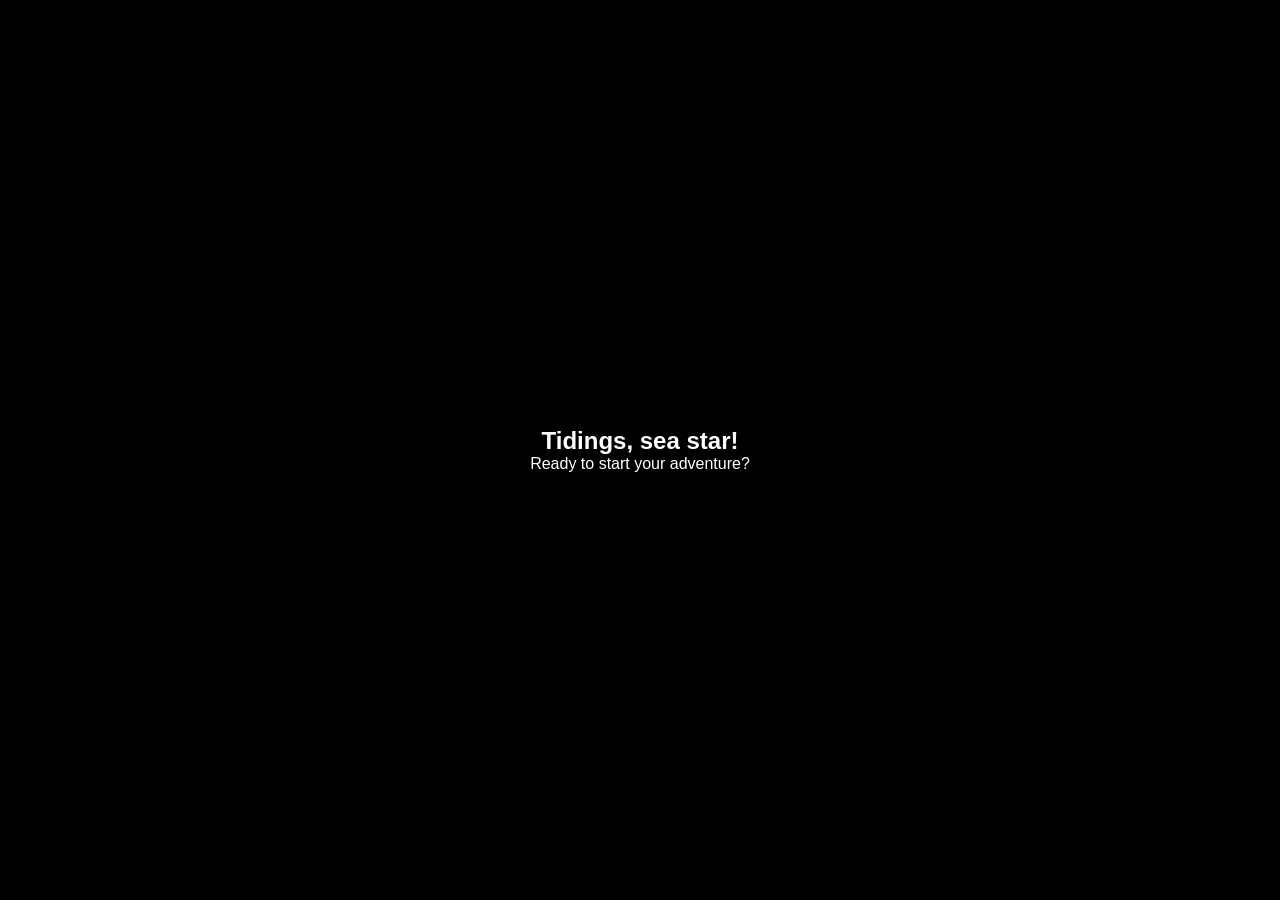
<file: index.html>
<!DOCTYPE html>
<html lang="en">
<head>
  <meta charset="UTF-8">
  <meta name="viewport" content="width=device-width, initial-scale=1.0">
  <title>Shelloween Landing</title>
  <link rel="stylesheet" href="style.css">
</head>
<body>

  <!-- scroll cont -->
  <main class="scroll-container">
    
    <!-- Page 1 -->
    <section class="page" id="page1">
      <div class="content">
        <h1>Tidings, sea star!</h1>
        <p>Ready to start your adventure?</p>
      </div>
    </section>

    <!-- Page 2 -->
    <section class="page" id="page2">
      <div class="content">
        <h1>To begin, you must know your enemy.</h1>
      </div>
    </section>

    <!-- Page 3 -->
    <section class="page" id="page3">
      <div class="content">
        <h1>How much do you think you know about <a href="quiz.html" style="text-decoration: none; color: inherit;"><span class="glitch-text" data-text="Viscoria">Viscoria</span></a>
?</h1>
      </div>
    </section>

  </main>

  <script src="script.js"></script>
</body>
</html>

<!--I have found myself in such a peculiar place, a peculiar state. Fragmented. Lost. More so than I was.-->
</file>
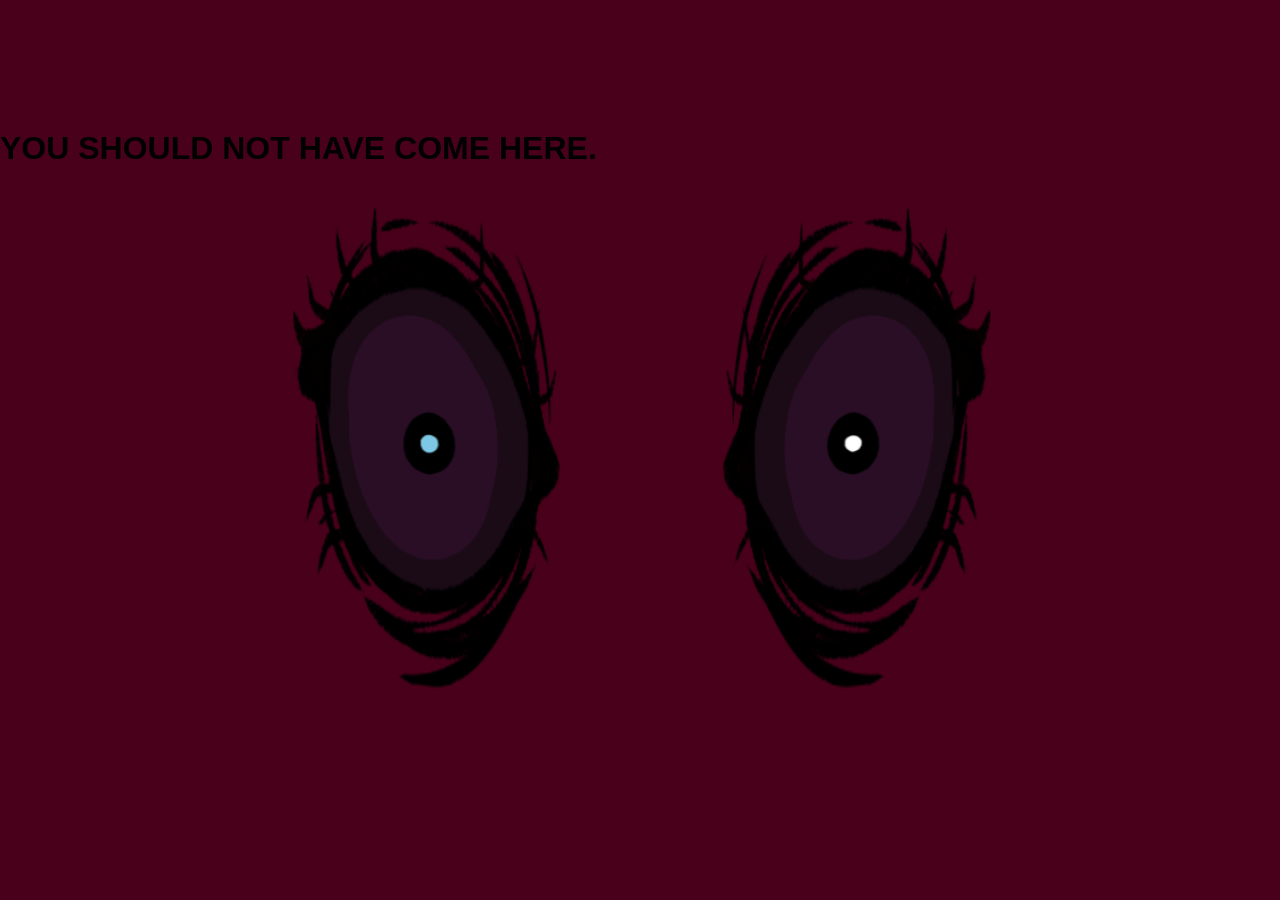
<file: failure.html>
<!DOCTYPE html>
<html lang="en">
<head>
  <meta charset="UTF-8">
  <meta name="viewport" content="width=device-width, initial-scale=1.0">
  <title>Failure</title>
  <link rel="stylesheet" href="style.css">
</head>
<body class="failure-page">
  <!-- eyes -->
  <main class="page">
    <div class="eyes-container">
      <img src="eyes.png" class="eyeballs-bg" alt="Eyeballs Layer">
      <img src="pupils.png" class="pupils-overlay" alt="Pupils Layer">

      <h1>YOU SHOULD NOT HAVE COME HERE.</h1>
    </div>
  </main>

  <script src="script.js"></script>
</body>
</html>
</file>
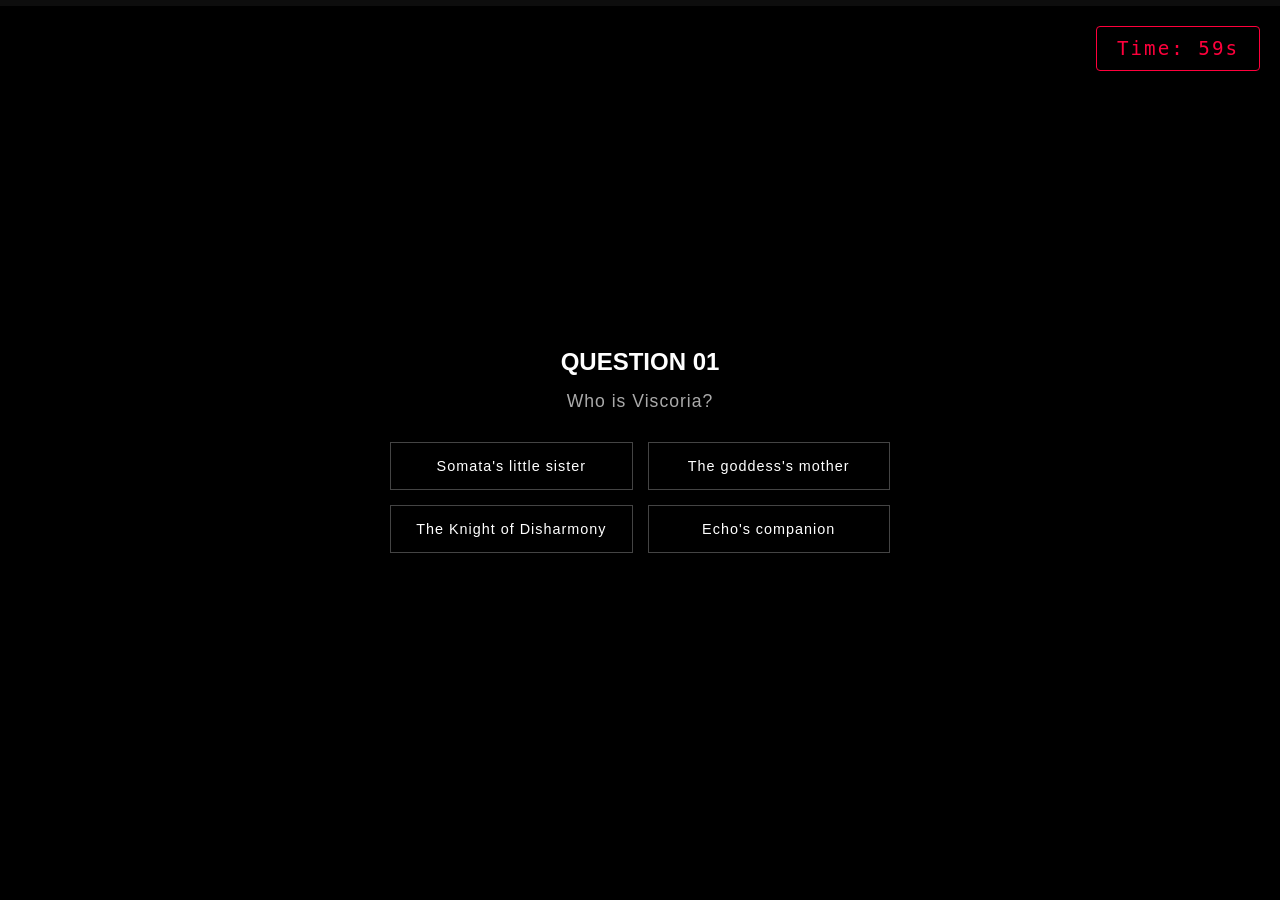
<file: quiz.html>
<!DOCTYPE html>
<html lang="en">
<head>
  <meta charset="UTF-8">
  <meta name="viewport" content="width=device-width, initial-scale=1.0">
  <title>Quiz</title>
  <link rel="stylesheet" href="style.css">
</head>
<body>

  <!-- prog + timer -->
  <div class="quiz-header-ui">
    <div class="progress-container">
      <div class="progress-bar" id="quiz-progress"></div>
    </div>
    <div class="quiz-timer">Time: <span id="global-time">60</span>s</div>
  </div>

  <!-- scroll cont (scroll lock) -->
  <main class="scroll-container scroll-locked">
    
    <!-- Page 1 -->
    <section class="page" id="page1">
      <div class="content">
        <h1>QUESTION 01</h1>
        <p class="question-prompt">Who is Viscoria?</p>
        <div class="quiz-options">
          <button class="quiz-btn" data-correct="false">Somata's little sister</button>
          <button class="quiz-btn" data-correct="false">The goddess's mother</button>
          <button class="quiz-btn" data-correct="true">The Knight of Disharmony</button>
          <button class="quiz-btn" data-correct="false">Echo's companion</button>
        </div>
      </div>
    </section>

    <!-- Page 2 -->
    <section class="page" id="page2">
      <div class="content">
        <h1>QUESTION 02</h1>
        <p class="question-prompt">What weapon does Viscoria use?</p>
        <div class="quiz-options">
          <button class="quiz-btn" data-correct="false">Trident</button>
          <button class="quiz-btn" data-correct="false">Sword</button>
          <button class="quiz-btn" data-correct="true">Spear</button>
          <button class="quiz-btn" data-correct="false">Flute</button>
        </div>
      </div>
    </section>

    <!-- Page 3 -->
    <section class="page" id="page3">
      <div class="content">
        <h1>QUESTION 03</h1>
        <p class="question-prompt">Which wave is Viscoria's boss fight?</p>
        <div class="quiz-options">
          <button class="quiz-btn" data-correct="false">5</button>
          <button class="quiz-btn" data-correct="false">7</button>
          <button class="quiz-btn" data-correct="true">10</button>
          <button class="quiz-btn" data-correct="false">9</button>
        </div>
      </div>
    </section>

    <!-- Page 4 -->
    <section class="page" id="page4">
      <div class="content">
        <h1 class="glitch-text" data-text="QUESTION 04">QUESTION 04</h1>
        <p class="question-prompt">Are you an intruder?</p>
        <div class="quiz-options">
          <button class="quiz-btn" data-correct="false">NO</button>
          <button class="quiz-btn" data-correct="false">NO</button>
          <button class="quiz-btn" data-correct="false">NO</button>
          <button class="quiz-btn" data-correct="false">NO</button>
        </div>
      </div>
    </section>

    <!-- Page 5 (last qn has data-speed="fast") -->
    <section class="page" id="page5" data-speed="fast">
      <div class="content">
        <h1 class="glitch-text" data-text="QUESTION 05">QUESTION 05</h1>
        <p class="question-prompt">DID I DESERVE IT ALL?</p>
        <div class="quiz-options">
          <button class="quiz-btn" data-correct="true">YES</button>
          <button class="quiz-btn" data-correct="true">YES</button>
          <button class="quiz-btn" data-correct="true">YES</button>
          <button class="quiz-btn" data-correct="true">YES</button>
        </div>
      </div>
    </section>

    <!-- results -->
    <section class="page" id="page6">
      <div class="content">
        <h1>TH▀▚▞𝄢⧉⪡E EN▚d</h1>
        <p class="question-prompt">Your journey ends here. Are you proud of yourself?</p>
        <div class="score-board">
          <h2>Score: <span id="final-score">0</span></h2>
          <button class="restart-btn" onclick="window.location.reload()">RETRY</button>
        </div>
      </div>
    </section>

  </main>

  <script src="script.js"></script>
</body>
</html>
</file>
<file: style.css>
/* hide default stuff*/
* {
  margin: 0;
  padding: 0;
  box-sizing: border-box;
}

body {
  font-family: Arial, sans-serif;
  overflow: hidden;
}

/* force vert snap */
.scroll-container {
  width: 100vw;
  height: 100vh;
  overflow-y: scroll;
  scroll-snap-type: y mandatory;
  scroll-behavior: smooth;
}

/* indiv pg setup */
.page {
  width: 100vw;
  height: 100vh;
  scroll-snap-align: start; 
  display: flex;
  justify-content: center;
  align-items: center;
  position: relative;
}

/* bgs */
#page1 { background-color: black; color: white;}
#page2 { background-color: black; color: white;}
#page3 { background-color: black; color: white;}
#page4 { background-color: black; color: white;}
#page5 { background-color: rgb(89, 5, 19); color: white;}
#page6 { background-color: black; color: white;}

/* setup for anim*/
.content {
  text-align: center;
  opacity: 0;
  transform: translateY(50px);
  transition: opacity 1s ease, transform 1s ease;
}

.glitch-text {
  font-weight: bold;
  display: inline-block;
  cursor: pointer;
  letter-spacing: 2px;
  font-family: Arial, sans-serif;
  transition: color 0.1s ease;
}

.glitch-text:hover {
  color: #fff;
}

/* anim trigger */
.page.visible .content {
  opacity: 1;
  transform: translateY(0);
}

.scroll-locked {
  overflow: hidden !important; 
  touch-action: none;
}

.quiz-header-ui {
  position: fixed;
  top: 0;
  left: 0;
  width: 100vw;
  display: flex;
  flex-direction: column;
  z-index: 100;
}

.progress-container {
  width: 100%;
  height: 6px;
  background: rgba(255, 255, 255, 0.05);
}

.progress-bar {
  width: 0%;
  height: 100%;
  background: #ff003c;
  box-shadow: 0 0 8px #ff003c;
  transition: width 0.4s ease;
}

.quiz-timer {
  align-self: flex-end;
  margin: 20px 20px 0 0;
  background: rgba(0, 0, 0, 0.8);
  padding: 10px 20px;
  border-radius: 4px;
  font-family: monospace;
  font-size: 1.2rem;
  color: #ff003c;
  border: 1px solid #ff003c;
  letter-spacing: 2px;
}

.question-prompt {
  font-size: 1.1rem;
  margin: 15px 0 30px 0;
  color: #aaa;
  letter-spacing: 1px;
}

.quiz-options {
  display: grid;
  grid-template-columns: repeat(2, 1fr);
  gap: 15px;
  max-width: 500px;
  margin: 0 auto;
}

/* button style */
.quiz-btn {
  background: transparent;
  color: white;
  border: 1px solid #444;
  padding: 15px 25px;
  font-size: 0.9rem;
  cursor: pointer;
  letter-spacing: 1px;
  transition: all 0.2s cubic-bezier(0.25, 0.8, 0.25, 1);
  outline: none;
}

.quiz-btn:hover:not([disabled]) {
  border-color: #ff003c;
  background: rgba(255, 0, 60, 0.05);
  box-shadow: 0 0 10px rgba(255, 0, 60, 0.3);
  transform: translateY(-2px);
}

.quiz-btn:active:not([disabled]) {
  transform: translateY(1px);
}

/* visual states */
.quiz-btn.correct-choice {
  background: #2ecc71 !important;
  border-color: #2ecc71 !important;
  color: black !important;
  font-weight: bold;
}

.quiz-btn.wrong-choice {
  background: #ff003c !important;
  border-color: #ff003c !important;
  color: white !important;
}

/* game over */
.score-board h2 {
  font-size: 2rem;
  margin-bottom: 20px;
  color: #2ecc71;
}

.restart-btn {
  background: white;
  color: black;
  border: none;
  padding: 10px 30px;
  font-weight: bold;
  cursor: pointer;
  letter-spacing: 2px;
}
.restart-btn:hover {
  background: #ff003c;
  color: white;
}

body {
  display: flex;
  justify-content: center;
  align-items: center;
  height: 100vh;
  background: #222;
}

body.failure-page {
  background: #49001b;
  align-items: center;
}
.eyes-container {
  position: relative;
  width: 2000px;
  aspect-ratio: 2 / 1;
  margin: 0 auto;
  overflow: hidden;
}
.eyeballs-bg,
.pupils-overlay {
  position: absolute;
  top: 0;
  left: 0;
  width: 100%;
  height: 100%;
  object-fit: contain;
}

.pupils-overlay {
  will-change: transform;
  pointer-events: none;
}
</file>
